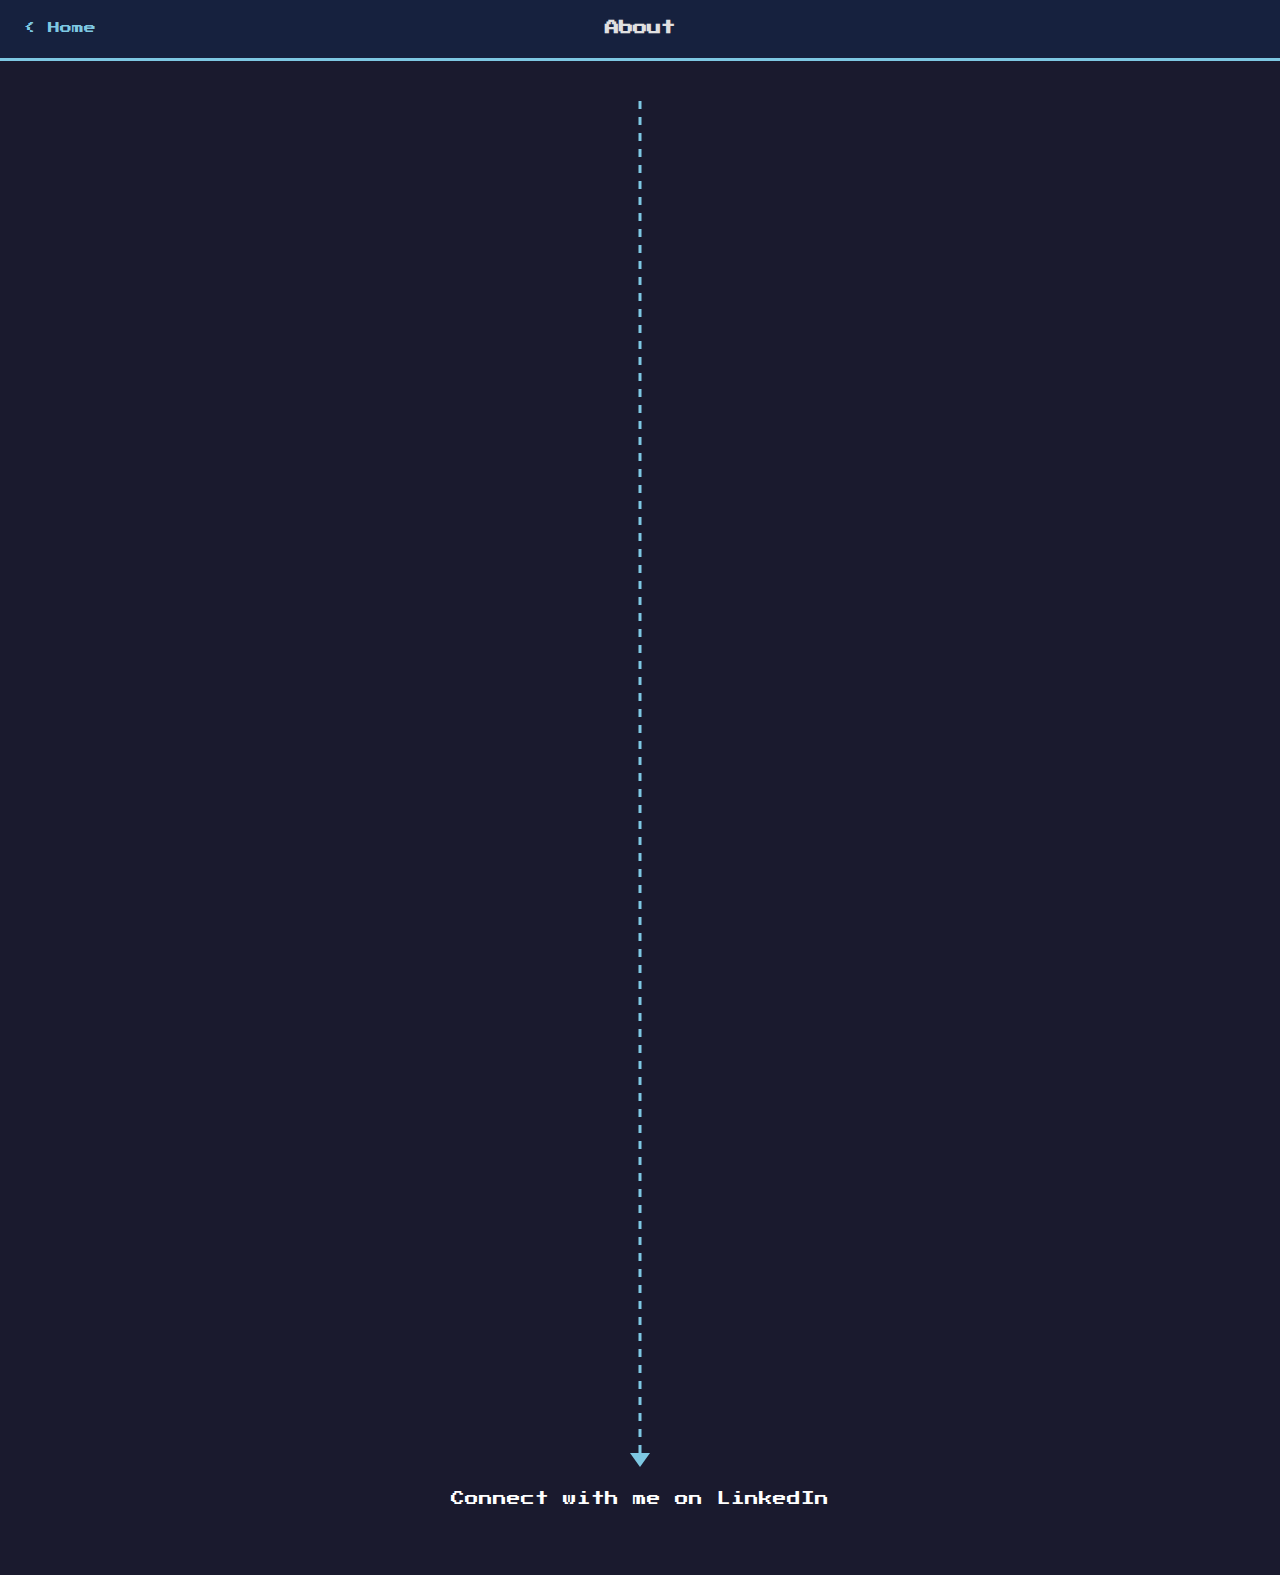
<file: about/index.html>
<!DOCTYPE html>
<html lang="en">
<head>
    <!-- Google tag (gtag.js) -->
    <script async src="https://www.googletagmanager.com/gtag/js?id=G-5JX57ZTEZY"></script>
    <script>
    window.dataLayer = window.dataLayer || [];
    function gtag(){dataLayer.push(arguments);}
    gtag('js', new Date());

    gtag('config', 'G-5JX57ZTEZY');
    </script>
    <meta charset="UTF-8">
    <meta name="viewport" content="width=device-width, initial-scale=1.0">
    <title>About – jamiekrueger.dev</title>
    <link rel="preconnect" href="https://fonts.googleapis.com">
    <link rel="preconnect" href="https://fonts.gstatic.com" crossorigin>
    <link href="https://fonts.googleapis.com/css2?family=Press+Start+2P&display=swap" rel="stylesheet">
    <link rel="stylesheet" href="style.css">
</head>
<body>
    <nav class="nav">
        <a href="/">&lt;<span class="nav-label"> Home</span></a>
        <h1>About</h1>
    </nav>
    <div class="page">

        <div class="timeline">

            <div class="timeline-entry">
                <div class="pixel-icon icon-ohio"></div>
                <div class="dialog-panel">
                    <h2 class="entry-heading">Mason, Ohio</h2>
                    <p class="entry-desc">There's no place like home.</p>
                </div>
            </div>

            <div class="timeline-entry">
                <div class="pixel-icon icon-denmark"></div>
                <div class="dialog-panel">
                    <h2 class="entry-heading"><span class="entry-year">2018</span> · Denmark</h2>
                    <p class="entry-desc">Served as a missionary for the Church of Jesus Christ of Latter-day Saints. Learned Danish. Ate an unreasonable amount of risalamande.</p>
                </div>
            </div>

            <div class="timeline-entry">
                <div class="pixel-icon icon-byu"></div>
                <div class="dialog-panel">
                    <h2 class="entry-heading"><span class="entry-year">2021</span> · BYU, Provo, Utah</h2>
                    <p class="entry-desc">Bachelor of Science in Computer Science — Magna Cum Laude</p>
                </div>
            </div>

            <div class="timeline-entry">
                <div class="pixel-icon icon-terminal"></div>
                <div class="dialog-panel">
                    <h2 class="entry-heading"><span class="entry-year">2022</span> · BYU Office of IT</h2>
                    <p class="entry-desc">First dev role — shipped features across payment and campus apps, built CI/CD pipelines, and grew into leading a team of student developers.</p>
                </div>
            </div>

            <div class="timeline-entry">
                <div class="pixel-icon icon-lucid"></div>
                <div class="dialog-panel">
                    <h2 class="entry-heading"><span class="entry-year">2024</span> · Lucid Software</h2>
                    <p class="entry-desc">Software developer working on visual collaboration tools.</p>
                    <span class="current-indicator">CURRENT</span>
                </div>
            </div>

        </div>

        <p class="connect-link"><a href="https://www.linkedin.com/in/jamiekrueger/">Connect with me on LinkedIn</a></p>
    </div>
</body>
</html>
</file>
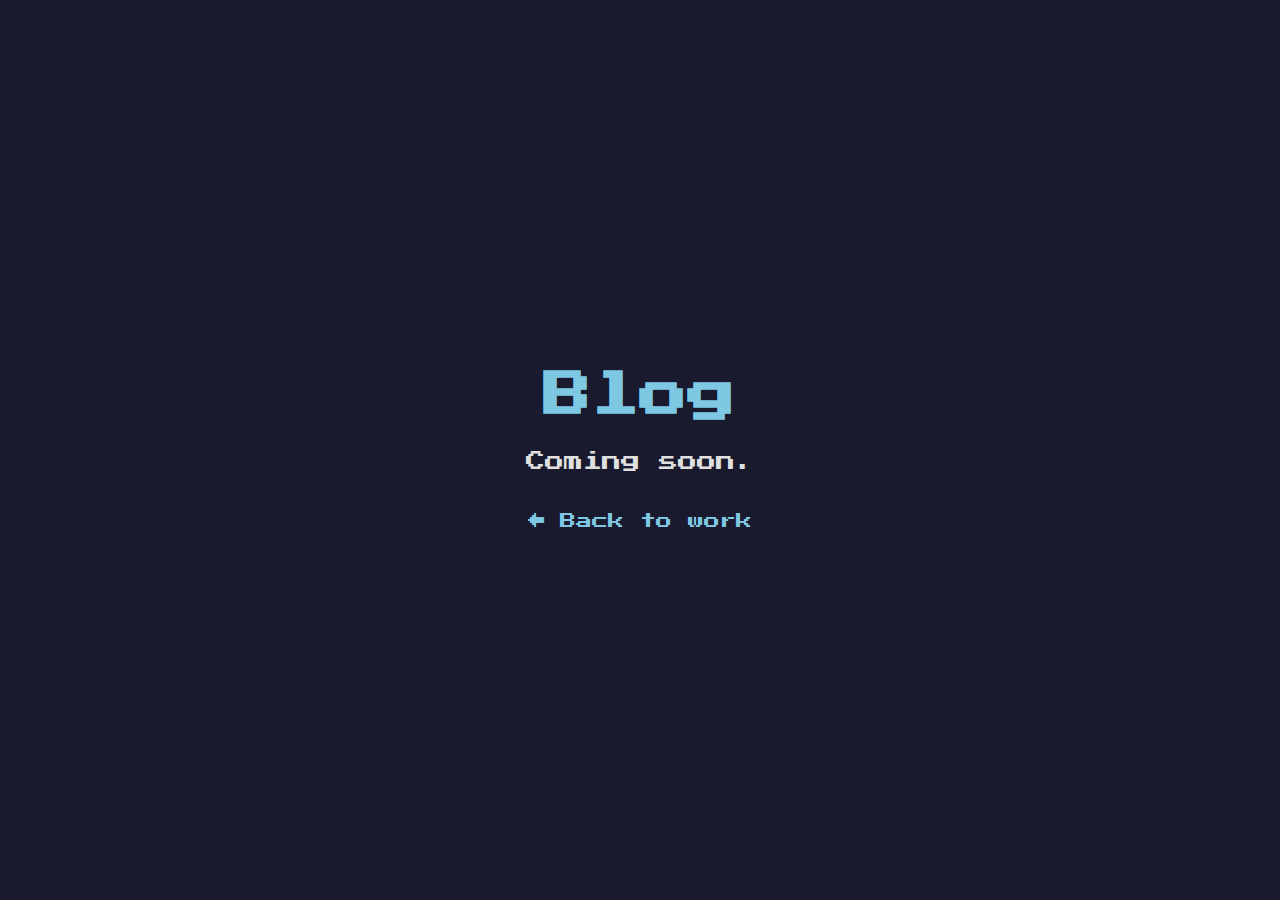
<file: blog/index.html>
<!DOCTYPE html>
<html lang="en">
<head>
    <!-- Google tag (gtag.js) -->
    <script async src="https://www.googletagmanager.com/gtag/js?id=G-5JX57ZTEZY"></script>
    <script>
    window.dataLayer = window.dataLayer || [];
    function gtag(){dataLayer.push(arguments);}
    gtag('js', new Date());

    gtag('config', 'G-5JX57ZTEZY');
    </script>
    <meta charset="UTF-8">
    <meta name="viewport" content="width=device-width, initial-scale=1.0">
    <title>Blog – jamiekrueger.dev</title>
    <link rel="preconnect" href="https://fonts.googleapis.com">
    <link rel="preconnect" href="https://fonts.gstatic.com" crossorigin>
    <link href="https://fonts.googleapis.com/css2?family=Press+Start+2P&display=swap" rel="stylesheet">
    <style>
        * { margin: 0; padding: 0; box-sizing: border-box; }
        body {
            font-family: 'Press Start 2P', monospace;
            background: #1a1a2e;
            color: #e0e0e0;
            min-height: 100vh;
            display: flex;
            justify-content: center;
            align-items: center;
        }
        .container {
            text-align: center;
        }
        h1 {
            font-size: 3rem;
            margin-bottom: 1.5rem;
            color: #7ec8e3;
        }
        p {
            font-size: 1.2rem;
            line-height: 2;
            margin-bottom: 2rem;
        }
        a {
            color: #7ec8e3;
            text-decoration: none;
            font-size: 1rem;
        }
        a:hover { text-decoration: underline; }
    </style>
</head>
<body>
    <div class="container">
        <h1>Blog</h1>
        <p>Coming soon.</p>
        <a class="back" href="/">← Back to work</a>
    </div>
</body>
</html>
</file>
<file: about/style.css>
/* ==============================
   About Page – Retro RPG Quest Log Timeline
   ============================== */

/* ---------- Reset & Base ---------- */
* { margin: 0; padding: 0; box-sizing: border-box; }

body {
    font-family: 'Press Start 2P', monospace;
    background: #1a1a2e;
    color: #e0e0e0;
    min-height: 100vh;
    line-height: 1.8;
    font-size: 10px;
}

a { color: #7ec8e3; text-decoration: none; }
a:hover { text-decoration: underline; }

/* ---------- Page wrapper ---------- */
.page {
    max-width: 900px;
    margin: 0 auto;
    padding: 2.5rem 1.5rem 4rem;
}

/* ---------- Nav bar ---------- */
.nav {
    background: #16213e;
    border-bottom: 3px solid #7ec8e3;
    padding: 1rem 1.5rem;
    display: flex;
    align-items: center;
    justify-content: center;
    position: relative;
}

.nav a {
    color: #7ec8e3;
    text-decoration: none;
    font-size: 0.75rem;
    position: absolute;
    left: 1.5rem;
}

.nav a:hover {
    color: #fff;
}

.nav h1 {
    color: #e0e0e0;
    font-size: 0.9rem;
    text-align: center;
}

/* ---------- Timeline container ---------- */
.timeline {
    position: relative;
    padding: 1rem 0;
}

/* Vertical connecting line */
.timeline::before {
    content: '';
    position: absolute;
    top: 0;
    bottom: 0;
    left: 50%;
    transform: translateX(-50%);
    width: 3px;
    background: repeating-linear-gradient(
        to bottom,
        #7ec8e3 0px,
        #7ec8e3 8px,
        transparent 8px,
        transparent 16px
    );
}

/* Downward arrow at bottom of timeline */
.timeline::after {
    content: '';
    position: absolute;
    bottom: -12px;
    left: 50%;
    transform: translateX(-50%);
    width: 0;
    height: 0;
    border-left: 10px solid transparent;
    border-right: 10px solid transparent;
    border-top: 14px solid #7ec8e3;
}

/* ---------- Timeline entry ---------- */
.timeline-entry {
    position: relative;
    width: 50%;
    padding: 0 1.5rem;
    margin-bottom: 3rem;
    opacity: 0;
    animation: fadeSlideIn 0.6s ease forwards;
}

/* Stagger fade-in */
.timeline-entry:nth-child(1) { animation-delay: 0.1s; }
.timeline-entry:nth-child(2) { animation-delay: 0.3s; }
.timeline-entry:nth-child(3) { animation-delay: 0.5s; }
.timeline-entry:nth-child(4) { animation-delay: 0.7s; }
.timeline-entry:nth-child(5) { animation-delay: 0.9s; }

/* Left-side entries (odd) */
.timeline-entry:nth-child(odd) {
    left: 0;
    text-align: right;
}

/* Right-side entries (even) */
.timeline-entry:nth-child(even) {
    left: 50%;
    text-align: left;
}

/* ---------- Node circle on the timeline line ---------- */
.timeline-entry::before {
    content: '';
    position: absolute;
    top: 1.2rem;
    width: 16px;
    height: 16px;
    background: #7ec8e3;
    border: 3px solid #1a1a2e;
    box-shadow: 0 0 0 3px #7ec8e3;
    z-index: 2;
}

.timeline-entry:nth-child(odd)::before {
    right: -8px;
}

.timeline-entry:nth-child(even)::before {
    left: -8px;
}

/* ---------- Dialog panel (card) ---------- */
.dialog-panel {
    background: #16213e;
    border: 3px solid #7ec8e3;
    box-shadow:
        6px 6px 0 #0f3460,
        inset 0 0 0 2px #0f3460;
    padding: 1.2rem 1.4rem;
    position: relative;
}

/* ---------- Entry heading (location) ---------- */
.entry-heading {
    font-size: 0.85rem;
    color: #e0e0e0;
    margin-bottom: 0.3rem;
}

.entry-year {
    color: #7ec8e3;
}

/* ---------- Entry description ---------- */
.entry-desc {
    font-size: 0.65rem;
    color: #b0b0c0;
    line-height: 2;
}

/* ---------- Pixel art icons ---------- */
.pixel-icon {
    width: 4rem;
    height: 4rem;
    margin-bottom: 0.8rem;
    position: relative;
    image-rendering: pixelated;
}

/* Right-align icons for left-side entries */
.timeline-entry:nth-child(odd) .pixel-icon {
    margin-left: auto;
}

/* --- Ohio flag icon (swallowtail pennant) --- */
.icon-ohio {
    width: 5rem;
    height: 3.5rem;
    background: repeating-linear-gradient(
        to bottom,
        #cc0000 0%,
        #cc0000 20%,
        #ffffff 20%,
        #ffffff 40%,
        #cc0000 40%,
        #cc0000 60%,
        #ffffff 60%,
        #ffffff 80%,
        #cc0000 80%,
        #cc0000 100%
    );
    clip-path: polygon(
        0% 0%,
        82% 0%,
        60% 50%,
        82% 100%,
        0% 100%
    );
    position: relative;
}
/* Blue triangle */
.icon-ohio::before {
    content: '';
    position: absolute;
    top: 0;
    left: 0;
    width: 55%;
    height: 100%;
    background: #003366;
    clip-path: polygon(0% 0%, 100% 50%, 0% 100%);
}
/* White "O" with red center */
.icon-ohio::after {
    content: '';
    position: absolute;
    top: 50%;
    left: 16%;
    width: 14px;
    height: 14px;
    transform: translate(-50%, -50%);
    background: #cc0000;
    border: 3px solid #ffffff;
    border-radius: 50%;
}

/* --- Danish flag icon (Dannebrog) --- */
.icon-denmark {
    width: 5rem;
    height: 3.5rem;
    background:
        linear-gradient(to right, #fff 0, #fff 100%) no-repeat 28% 0 / 10% 100%,
        linear-gradient(to bottom, #fff 0, #fff 100%) no-repeat 0 42% / 100% 16%;
    background-color: #c8102e;
}

/* --- BYU Y logo icon --- */
.icon-byu {
    background: #002e5d;
    border: 3px solid #ffffff;
}
/* White serif Y shape */
.icon-byu::before {
    content: '';
    position: absolute;
    inset: 0;
    background: #ffffff;
    clip-path: polygon(
        /* Left arm serif */
        14% 8%,
        42% 8%,
        42% 23%,
        36% 23%,
        /* Inner left arm to crotch */
        50% 42%,
        /* Inner right arm from crotch */
        64% 23%,
        58% 23%,
        58% 8%,
        /* Right arm serif */
        86% 8%,
        86% 23%,
        78% 23%,
        /* Outer right arm to stem */
        60% 52%,
        /* Stem right edge */
        60% 78%,
        /* Stem bottom serif */
        70% 78%,
        70% 93%,
        30% 93%,
        30% 78%,
        /* Stem left edge */
        40% 78%,
        40% 52%,
        /* Outer left arm */
        22% 23%,
        14% 23%
    );
}

/* --- 1970s retro computer icon --- */
.icon-terminal {
    width: 5rem;
    height: 4.5rem;
    background: #c8b88a;
    border: 3px solid #a89868;
    border-radius: 4px 4px 0 0;
    position: relative;
}
/* Green phosphor screen inset */
.icon-terminal::before {
    content: '>BYU';
    position: absolute;
    top: 6px;
    left: 6px;
    right: 6px;
    height: 55%;
    background: #0a2a0a;
    border: 2px solid #888;
    border-radius: 2px;
    font-size: 0.45rem;
    color: #33ff33;
    font-family: 'Press Start 2P', monospace;
    padding: 5px 4px;
    line-height: 1;
}
/* Keyboard base */
.icon-terminal::after {
    content: '';
    position: absolute;
    bottom: -10px;
    left: -3px;
    right: -3px;
    height: 10px;
    background: linear-gradient(to bottom, #b0a078, #a09068);
    border: 2px solid #908060;
    border-radius: 0 0 3px 3px;
    box-shadow: inset 0 2px 0 rgba(255,255,255,0.15);
}

/* --- Lucid Software logo icon (isometric L) --- */
.icon-lucid {
    width: 4rem;
    height: 4rem;
    background: transparent;
}
/* Parallelogram - full-height left stem */
.icon-lucid::before {
    content: '';
    position: absolute;
    inset: 0;
    background: #ffffff;
    clip-path: polygon(
        5% 22%,
        42% 2%,
        42% 76%,
        5% 96%
    );
}
/* Trapezoid - right base foot */
.icon-lucid::after {
    content: '';
    position: absolute;
    inset: 0;
    background: #ffffff;
    clip-path: polygon(
        44% 76%,
        81% 56%,
        81% 96%,
        44% 96%
    );
}

/* ---------- Current position indicator ---------- */
.current-indicator {
    display: inline-block;
    font-size: 0.6rem;
    color: #7ec8e3;
    margin-top: 0.5rem;
}

.current-indicator::after {
    content: '█';
    animation: blink 1s step-end infinite;
    margin-left: 2px;
}

/* ---------- Connect link ---------- */
.connect-link {
    text-align: center;
    margin-top: 2rem;
    font-size: 0.85rem;
}
.connect-link a {
    color: #ffffff;
}

/* ---------- Animations ---------- */
@keyframes fadeSlideIn {
    from {
        opacity: 0;
        transform: translateY(20px);
    }
    to {
        opacity: 1;
        transform: translateY(0);
    }
}

@keyframes blink {
    0%, 100% { opacity: 1; }
    50% { opacity: 0; }
}

/* ==============================
   Responsive: Mobile (≤ 640px)
   ============================== */
@media (max-width: 640px) {
    .page {
        padding: 1.5rem 1rem 3rem;
    }

    .nav {
        padding: 0.75rem 1rem;
    }

    .nav a {
        font-size: 0.55rem;
        left: 1rem;
    }

    .nav .nav-label {
        display: none;
    }

    .nav h1 {
        font-size: 0.7rem;
    }

    /* Move timeline line to the left */
    .timeline::before {
        left: 12px;
        transform: none;
    }

    .timeline::after {
        left: 12px;
        transform: translateX(-50%);
    }

    /* All entries full-width, left-aligned */
    .timeline-entry,
    .timeline-entry:nth-child(odd),
    .timeline-entry:nth-child(even) {
        width: 100%;
        left: 0;
        text-align: left;
        padding: 0 0 0 2.5rem;
    }

    /* Node circles on the left */
    .timeline-entry::before,
    .timeline-entry:nth-child(odd)::before,
    .timeline-entry:nth-child(even)::before {
        left: 4px;
        right: auto;
    }

    /* Icons always left-aligned */
    .timeline-entry:nth-child(odd) .pixel-icon {
        margin-left: 0;
    }

    .dialog-panel {
        padding: 1rem;
    }
}
</file>
